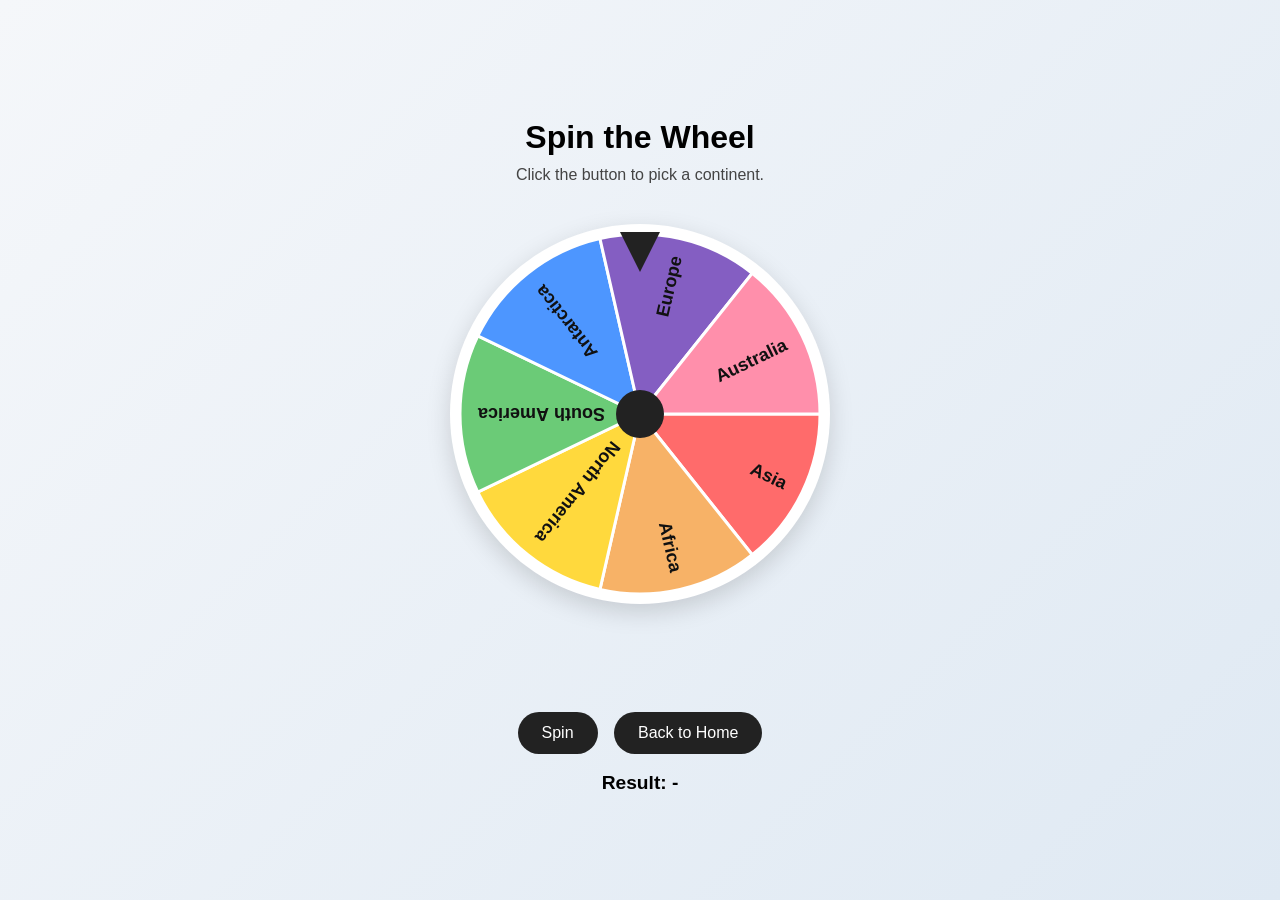
<file: ai.html>
<!DOCTYPE html>
<html lang="en">
<head>
  <meta charset="UTF-8" />
  <meta name="viewport" content="width=device-width, initial-scale=1.0" />
  <title>Spin the Wheel - Continents</title>
  <style>
    * {
      box-sizing: border-box;
    }

    body {
      margin: 0;
      min-height: 100vh;
      display: flex;
      align-items: center;
      justify-content: center;
      font-family: Arial, sans-serif;
      background: linear-gradient(135deg, #f5f7fa, #dfe9f3);
    }

    .app {
      text-align: center;
      padding: 24px;
    }

    h1 {
      margin-bottom: 10px;
      font-size: 2rem;
    }

    p {
      margin-top: 0;
      color: #444;
    }

    .wheel-wrapper {
      position: relative;
      width: 420px;
      height: 460px;
      margin: 0 auto 20px;
    }

    .pointer {
      position: absolute;
      top: 8px;
      left: 50%;
      transform: translateX(-50%);
      width: 0;
      height: 0;
      border-left: 20px solid transparent;
      border-right: 20px solid transparent;
      border-top: 40px solid #222;
      z-index: 10;
    }

    canvas {
      display: block;
      margin: 40px auto 0;
      background: white;
      border-radius: 50%;
      box-shadow: 0 8px 24px rgba(0, 0, 0, 0.15);
    }

    .buttons {
      margin-top: 10px;
    }

    button,
    .home-btn {
      display: inline-block;
      margin: 8px 6px 0;
      padding: 12px 24px;
      font-size: 1rem;
      border: none;
      border-radius: 999px;
      background: #222;
      color: white;
      cursor: pointer;
      text-decoration: none;
      transition: transform 0.15s ease, opacity 0.15s ease;
    }

    button:hover,
    .home-btn:hover {
      transform: scale(1.04);
    }

    button:disabled {
      opacity: 0.6;
      cursor: not-allowed;
      transform: none;
    }

    .result {
      margin-top: 18px;
      font-size: 1.2rem;
      font-weight: bold;
      min-height: 30px;
    }
  </style>
</head>
<body>
  <div class="app">
    <h1>Spin the Wheel</h1>
    <p>Click the button to pick a continent.</p>

    <div class="wheel-wrapper">
      <div class="pointer"></div>
      <canvas id="wheel" width="380" height="380"></canvas>
    </div>

    <div class="buttons">
      <button id="spinBtn">Spin</button>
      <a href="index.html" class="home-btn">Back to Home</a>
    </div>

    <div class="result" id="result">Result: -</div>
  </div>

  <script>
    const continents = [
      'Asia',
      'Africa',
      'North America',
      'South America',
      'Antarctica',
      'Europe',
      'Australia'
    ];

    const colors = [
      '#ff6b6b',
      '#f7b267',
      '#ffd93d',
      '#6bcB77',
      '#4d96ff',
      '#845ec2',
      '#ff8fab'
    ];

    const canvas = document.getElementById('wheel');
    const ctx = canvas.getContext('2d');
    const spinBtn = document.getElementById('spinBtn');
    const resultEl = document.getElementById('result');

    const size = canvas.width;
    const center = size / 2;
    const radius = center - 10;
    const sliceAngle = (Math.PI * 2) / continents.length;

    let currentRotation = 0;
    let isSpinning = false;

    function drawWheel(rotation = 0) {
      ctx.clearRect(0, 0, canvas.width, canvas.height);
      ctx.save();
      ctx.translate(center, center);
      ctx.rotate(rotation);

      for (let i = 0; i < continents.length; i++) {
        const startAngle = i * sliceAngle;
        const endAngle = startAngle + sliceAngle;

        ctx.beginPath();
        ctx.moveTo(0, 0);
        ctx.arc(0, 0, radius, startAngle, endAngle);
        ctx.closePath();
        ctx.fillStyle = colors[i % colors.length];
        ctx.fill();
        ctx.strokeStyle = '#ffffff';
        ctx.lineWidth = 3;
        ctx.stroke();

        ctx.save();
        ctx.rotate(startAngle + sliceAngle / 2);
        ctx.textAlign = 'right';
        ctx.fillStyle = '#111';
        ctx.font = 'bold 18px Arial';
        ctx.fillText(continents[i], radius - 18, 6);
        ctx.restore();
      }

      ctx.beginPath();
      ctx.arc(0, 0, 24, 0, Math.PI * 2);
      ctx.fillStyle = '#222';
      ctx.fill();
      ctx.restore();
    }

    function normalizeRotation(angle) {
      return ((angle % (Math.PI * 2)) + (Math.PI * 2)) % (Math.PI * 2);
    }

    function spinWheel() {
      if (isSpinning) return;

      isSpinning = true;
      spinBtn.disabled = true;
      resultEl.textContent = 'Result: Spinning...';

      const winnerIndex = Math.floor(Math.random() * continents.length);

      const centerOfWinningSlice = winnerIndex * sliceAngle + sliceAngle / 2;
      const pointerAngle = -Math.PI / 2;

      const extraSpins = (5 + Math.random() * 2) * Math.PI * 2;

      // Correct target rotation so the chosen slice ends exactly under the pointer
      const targetRotation = pointerAngle - centerOfWinningSlice;
      const finalRotation = targetRotation + extraSpins;

      const startRotation = currentRotation;
      const duration = 4200;
      const startTime = performance.now();

      function animate(now) {
        const elapsed = now - startTime;
        const progress = Math.min(elapsed / duration, 1);
        const eased = 1 - Math.pow(1 - progress, 4);
        const rotation = startRotation + (finalRotation - startRotation) * eased;

        drawWheel(rotation);

        if (progress < 1) {
          requestAnimationFrame(animate);
        } else {
          currentRotation = normalizeRotation(finalRotation);
          drawWheel(currentRotation);
          resultEl.textContent = 'Result: ' + continents[winnerIndex];
          isSpinning = false;
          spinBtn.disabled = false;
        }
      }

      requestAnimationFrame(animate);
    }

    spinBtn.addEventListener('click', spinWheel);
    drawWheel(currentRotation);
  </script>
</body>
</html>
</file>
